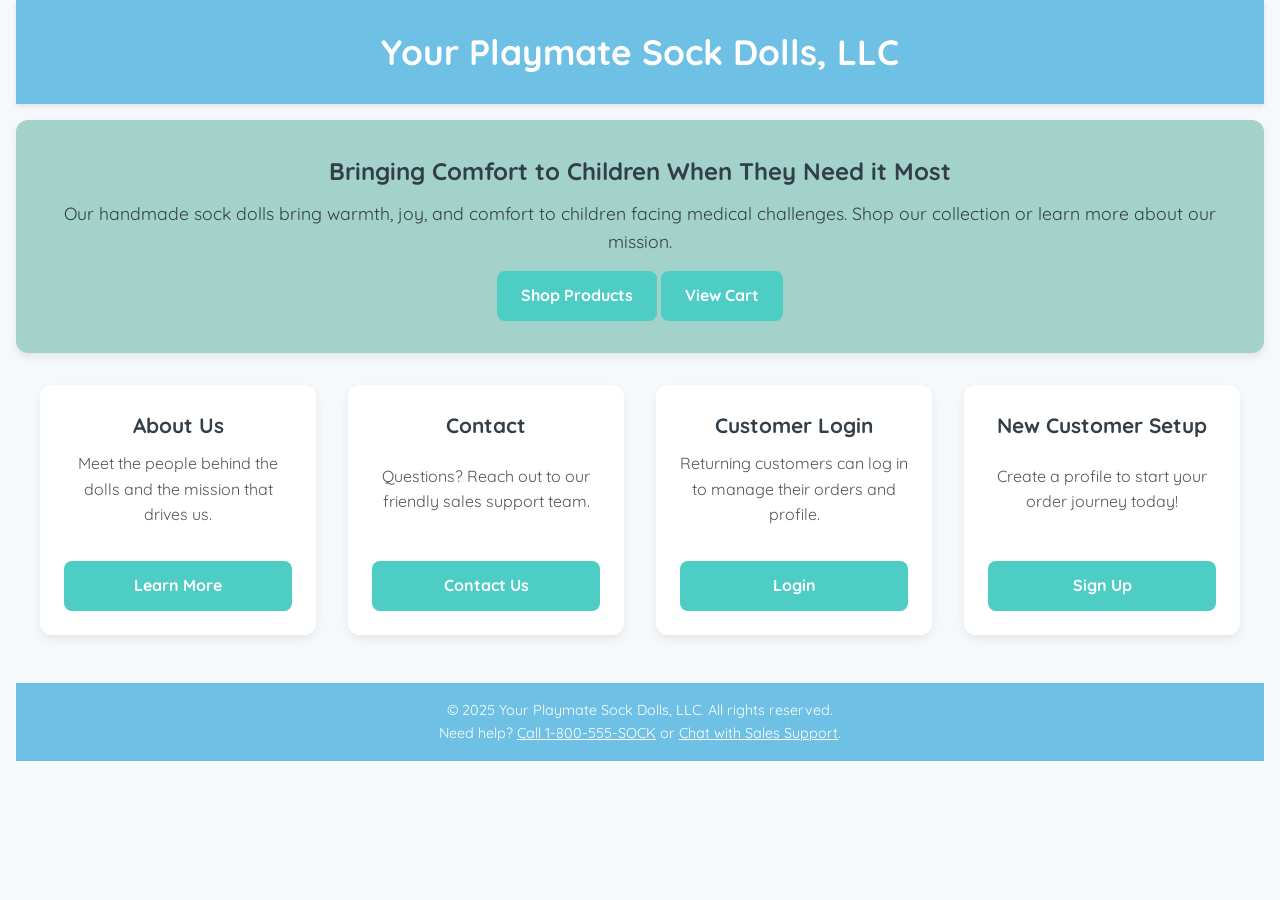
<file: index.html>
<!DOCTYPE html>
<html lang="en">
<head>
    <meta charset="UTF-8" />
    <meta name="viewport" content="width=device-width, initial-scale=1.0" />
    <title>Your Playmate Sock Dolls - Home</title>
    <link rel="stylesheet" href="css/styles.css" />
    <link href="https://fonts.googleapis.com/css2?family=Quicksand:wght@400;600&display=swap" rel="stylesheet">
    <link rel="icon" href="images/favicon.ico" type="image/x-icon">
</head>
<body>

    <header>
        <h1>Your Playmate Sock Dolls, LLC</h1>
    </header>

    <main>
        <section class="hero">
            <h2>Bringing Comfort to Children When They Need it Most</h2>
            <p>Our handmade sock dolls bring warmth, joy, and comfort to children facing medical challenges. Shop our collection or learn more about our mission.</p>

            <div class="button-group">
                <a href="products.html" class="button">Shop Products</a>
                <a href="cart.html" class="button">View Cart</a>
            </div>
        </section>

        <section class="card-grid">
            <div class="card">
                <h3>About Us</h3>
                <p>Meet the people behind the dolls and the mission that drives us.</p>
                <a href="about.html" class="button">Learn More</a>
            </div>

            <div class="card">
                <h3>Contact</h3>
                <p>Questions? Reach out to our friendly sales support team.</p>
                <a href="contact.html" class="button">Contact Us</a>
            </div>

            <div class="card">
                <h3>Customer Login</h3>
                <p>Returning customers can log in to manage their orders and profile.</p>
                <a href="login.html" class="button">Login</a>
            </div>

            <div class="card">
                <h3>New Customer Setup</h3>
                <p>Create a profile to start your order journey today!</p>
                <a href="register.html" class="button">Sign Up</a>
            </div>
        </section>
    </main>

    <footer>
        <p>&copy; 2025 Your Playmate Sock Dolls, LLC. All rights reserved.</p>
        <p>Need help? <a href="tel:1-800-555-SOCK" style="color: white; text-decoration: underline;">Call 1-800-555-SOCK</a> or <a href="contact.html" style="color: white; text-decoration: underline;">Chat with Sales Support</a>.</p>
    </footer>

</body>
</html>
</file>
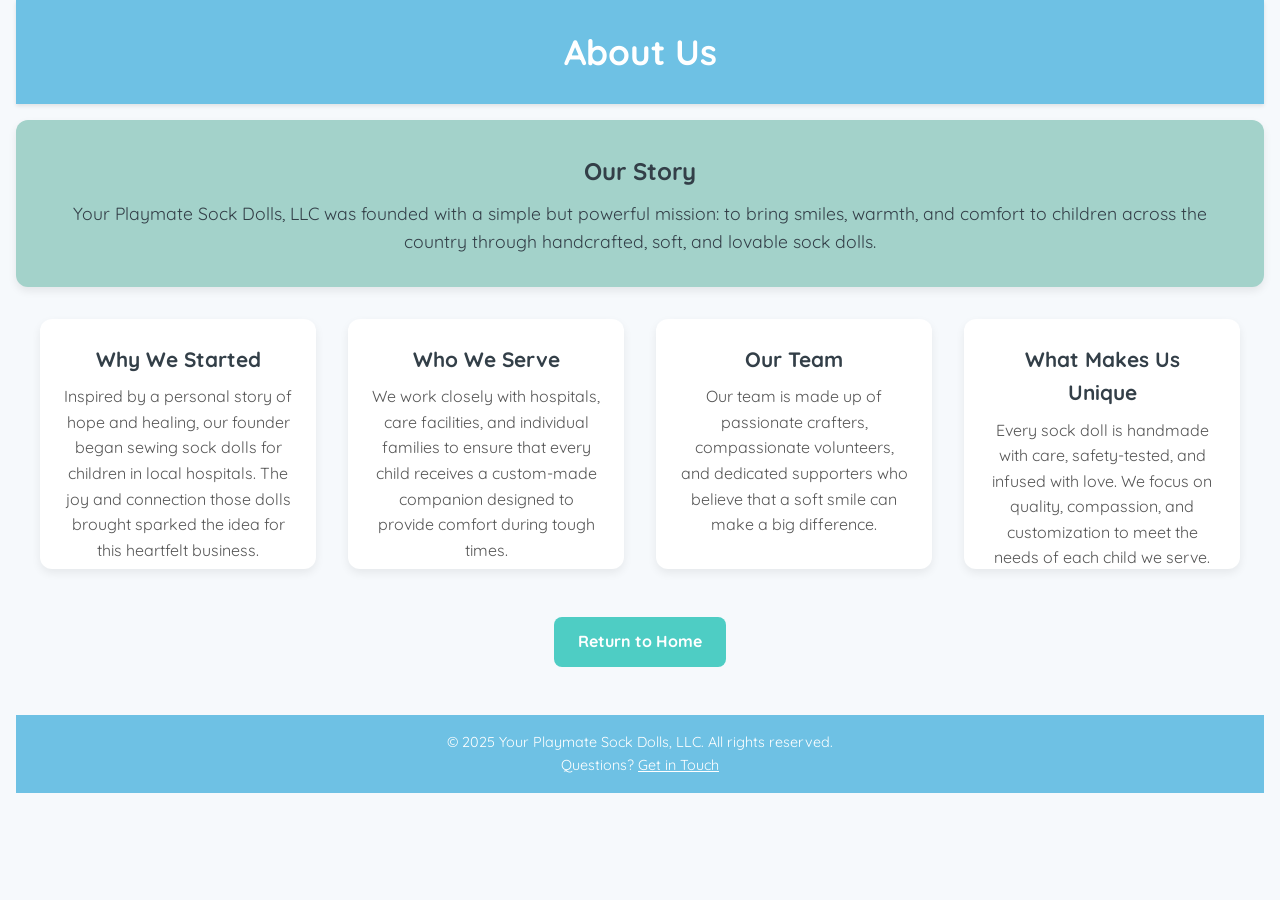
<file: about.html>
<!DOCTYPE html>
<html lang="en">
<head>
    <meta charset="UTF-8" />
    <meta name="viewport" content="width=device-width, initial-scale=1.0" />
    <title>About Us - Your Playmate Sock Dolls</title>
    <link rel="stylesheet" href="css/styles.css" />
    <link href="https://fonts.googleapis.com/css2?family=Quicksand:wght@400;600&display=swap" rel="stylesheet">
    <link rel="icon" href="images/favicon.ico" type="image/x-icon">
</head>
<body>

    <header>
        <h1>About Us</h1>
    </header>

    <main>
        <section class="hero">
            <h2>Our Story</h2>
            <p>Your Playmate Sock Dolls, LLC was founded with a simple but powerful mission: to bring smiles, warmth, and comfort to children across the country through handcrafted, soft, and lovable sock dolls.</p>
        </section>

        <section class="card-grid">
            <div class="card">
                <h3>Why We Started</h3>
                <p>Inspired by a personal story of hope and healing, our founder began sewing sock dolls for children in local hospitals. The joy and connection those dolls brought sparked the idea for this heartfelt business.</p>
            </div>

            <div class="card">
                <h3>Who We Serve</h3>
                <p>We work closely with hospitals, care facilities, and individual families to ensure that every child receives a custom-made companion designed to provide comfort during tough times.</p>
            </div>

            <div class="card">
                <h3>Our Team</h3>
                <p>Our team is made up of passionate crafters, compassionate volunteers, and dedicated supporters who believe that a soft smile can make a big difference.</p>
            </div>

            <div class="card">
                <h3>What Makes Us Unique</h3>
                <p>Every sock doll is handmade with care, safety-tested, and infused with love. We focus on quality, compassion, and customization to meet the needs of each child we serve.</p>
            </div>
        </section>

        <div style="text-align: center; margin-top: 2rem;">
            <a href="index.html" class="button">Return to Home</a>
        </div>
    </main>

    <footer>
        <p>&copy; 2025 Your Playmate Sock Dolls, LLC. All rights reserved.</p>
        <p>Questions? <a href="contact.html" style="color: white; text-decoration: underline;">Get in Touch</a></p>
    </footer>

</body>
</html>
</file>
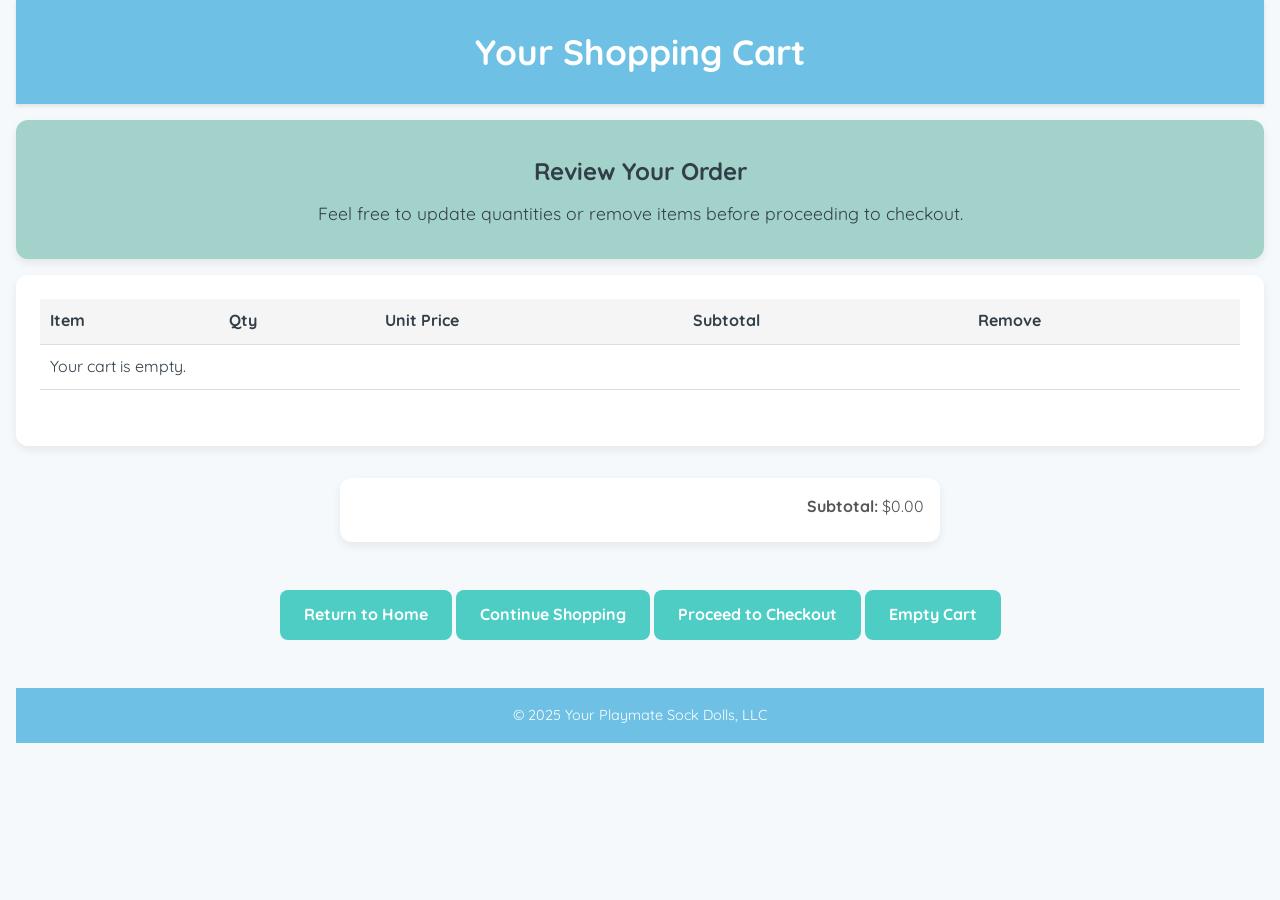
<file: cart.html>
<!DOCTYPE html>
<html lang="en">
<head>
    <meta charset="UTF-8" />
    <meta name="viewport" content="width=device-width, initial-scale=1.0" />
    <title>Your Cart - Your Playmate Sock Dolls</title>
    <link rel="stylesheet" href="css/styles.css" />
    <link href="https://fonts.googleapis.com/css2?family=Quicksand:wght@400;600&display=swap" rel="stylesheet">
    <link rel="icon" href="images/favicon.ico" type="image/x-icon">
</head>
<body>
    <header class="site-header">
        <h1>Your Shopping Cart</h1>
    </header>

    <main class="container">
        <section class="hero">
            <h2>Review Your Order</h2>
            <p>Feel free to update quantities or remove items before proceeding to checkout.</p>
        </section>

        <section class="product-card">
            <table class="cart-table">
                <thead>
                    <tr>
                        <th>Item</th>
                        <th>Qty</th>
                        <th>Unit Price</th>
                        <th>Subtotal</th>
                        <th>Remove</th>
                    </tr>
                </thead>
                <tbody id="cart-items">
                    <!-- Cart items will be built dynamically by cart-checkout.js -->
                </tbody>
            </table>
        </section>
        <div class="cart-summary-wrapper">
            <section class="card summary-card" style="max-width: 600px; margin: 2rem auto; text-align: right;">
                <p><strong>Subtotal:</strong> <span class="summary-subtotal">$0.00</span></p>
            </section>
        </div>

        <div class="submit-wrapper">
            <a href="index.html" class="button">Return to Home</a>
            <a href="products.html" class="button">Continue Shopping</a>
            <a href="checkout.html" class="button">Proceed to Checkout</a>
            <a href="" class="button" onclick="clearCartAndReload()">Empty Cart</a>
        </div>
    </main>

    <footer class="site-footer">
        <p>&copy; 2025 Your Playmate Sock Dolls, LLC</p>
    </footer>

    <script src="js/cart-manager.js"></script>
    <script src="js/cart-checkout.js"></script>
</body>
</html>
</file>
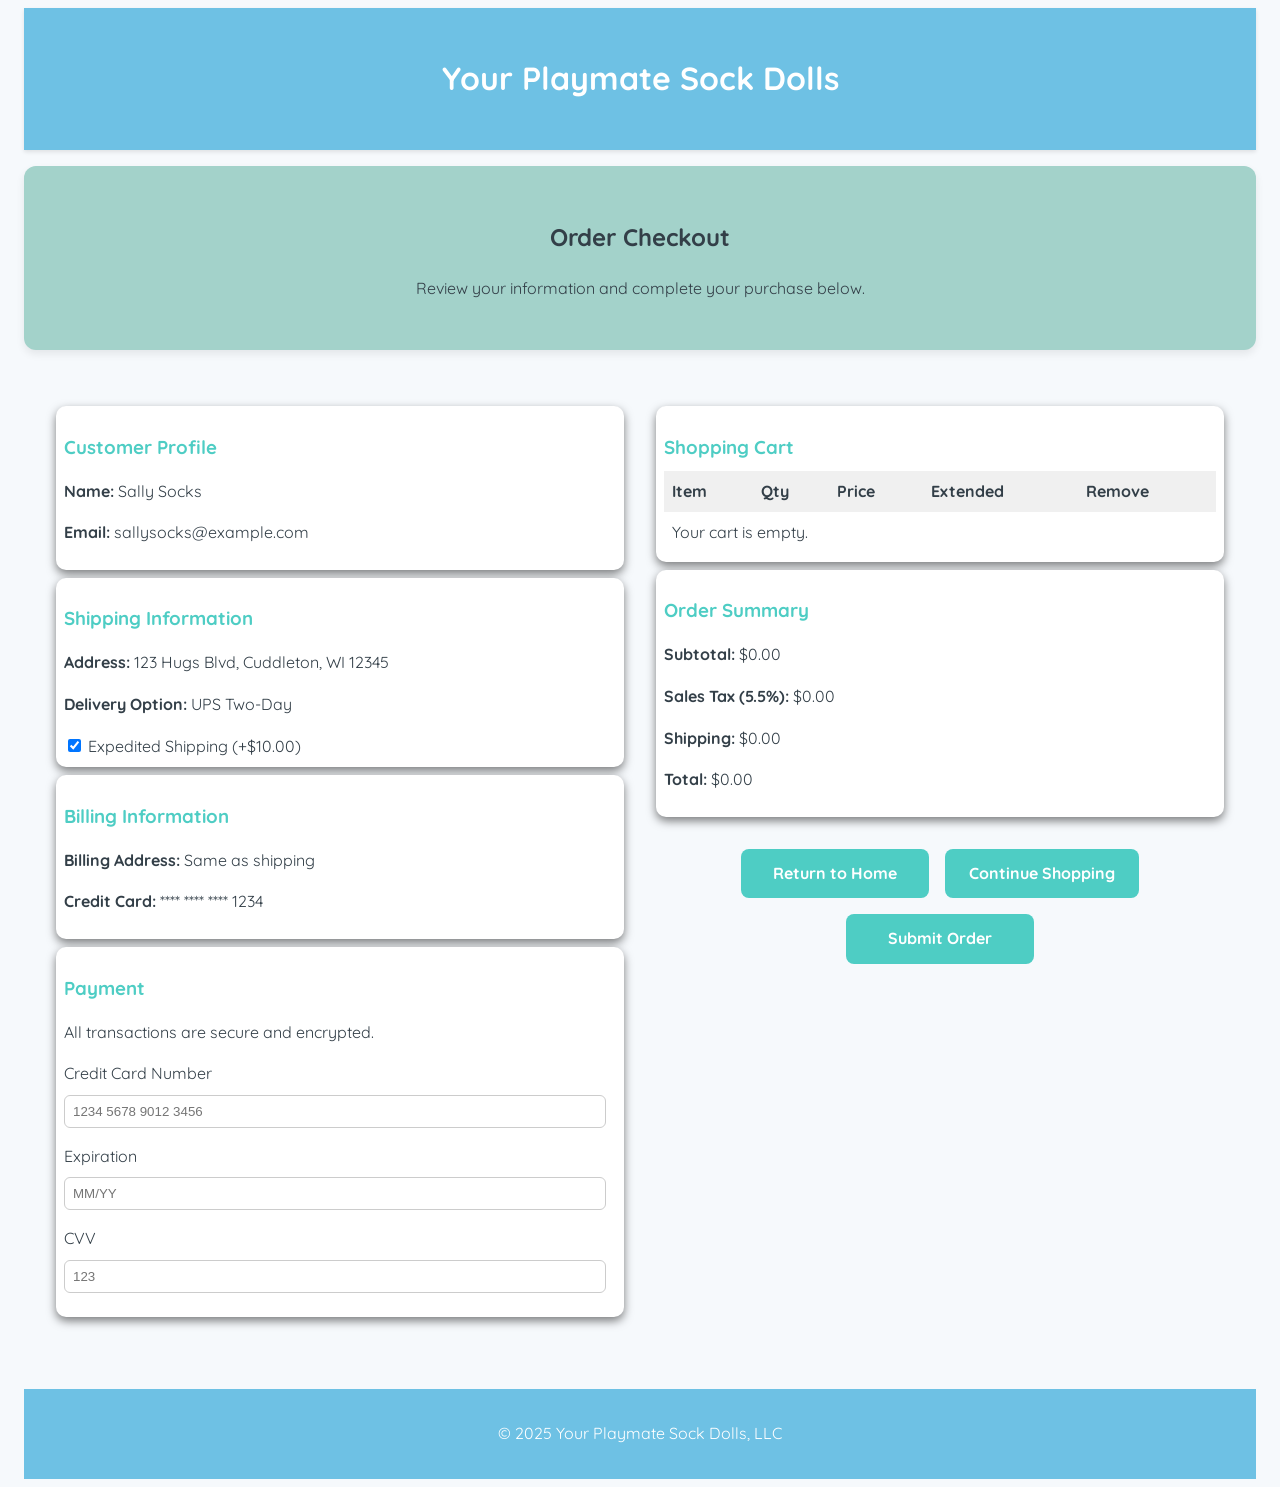
<file: checkout.html>
<!DOCTYPE html>
<html lang="en">
<head>
    <meta charset="UTF-8" />
    <meta name="viewport" content="width=device-width, initial-scale=1.0" />
    <title>Order Checkout - Your Playmate Sock Dolls</title>
    <link rel="stylesheet" href="css/checkout.css" />
    <link href="https://fonts.googleapis.com/css2?family=Quicksand:wght@400;600&display=swap" rel="stylesheet">
    <link rel="icon" href="images/favicon.ico" type="image/x-icon">
</head>
<body>
    <header class="site-header">
        <h1>Your Playmate Sock Dolls</h1>
    </header>

    <section class="hero">
        <h2>Order Checkout</h2>
        <p>Review your information and complete your purchase below.</p>
    </section>

    <main class="checkout-grid">
        <section class="left-column">
            <div class="card">
                <h3>Customer Profile</h3>
                <p><strong>Name:</strong> Sally Socks</p>
                <p><strong>Email:</strong> sallysocks@example.com</p>
            </div>

            <div class="card">
                <h3>Shipping Information</h3>
                <p><strong>Address:</strong> 123 Hugs Blvd, Cuddleton, WI 12345</p>
                <p><strong>Delivery Option:</strong> UPS Two-Day</p>
                <label><input type="checkbox" id="expedited-shipping" checked /> Expedited Shipping (+$10.00)</label>
            </div>

            <div class="card">
                <h3>Billing Information</h3>
                <p><strong>Billing Address:</strong> Same as shipping</p>
                <p><strong>Credit Card:</strong> **** **** **** 1234</p>
            </div>

            <div class="card">
                <h3>Payment</h3>
                <p>All transactions are secure and encrypted.</p>
                <label for="card">Credit Card Number</label>
                <input type="text" id="card" placeholder="1234 5678 9012 3456" />
                <label for="exp">Expiration</label>
                <input type="text" id="exp" placeholder="MM/YY" />
                <label for="cvv">CVV</label>
                <input type="text" id="cvv" placeholder="123" />
            </div>
        </section>

        <section class="right-column">
            <div class="card">
                <h3>Shopping Cart</h3>
                <table>
                    <thead>
                        <tr>
                            <th>Item</th>
                            <th>Qty</th>
                            <th>Price</th>
                            <th>Extended</th>
                            <th>Remove</th>
                        </tr>
                    </thead>
                    <tbody id="cart-items">
                        <!-- Cart items here -->
                    </tbody>
                </table>
            </div>

            <div class="card">
                <h3>Order Summary</h3>
                <p><strong>Subtotal:</strong> <span class="summary-subtotal">$0.00</span></p>
                <p><strong>Sales Tax (5.5%):</strong> <span class="summary-tax">$0.00</span></p>
                <p><strong>Shipping:</strong> <span class="summary-shipping">$0.00</span></p>
                <p><strong>Total:</strong> <span class="total-amount">$0.00</span></p>
            </div>

            <div class="submit-wrapper">
                <a href="index.html" class="btn">Return to Home</a>
                <a href="products.html" class="btn">Continue Shopping</a>
                <a href="confirmation.html" class="btn">Submit Order</a>
            </div>
        </section>
    </main>

    <footer class="site-footer">
        <p>&copy; 2025 Your Playmate Sock Dolls, LLC</p>
    </footer>
    <script src="js/cart-checkout.js"></script>
</body>
</html>
</file>
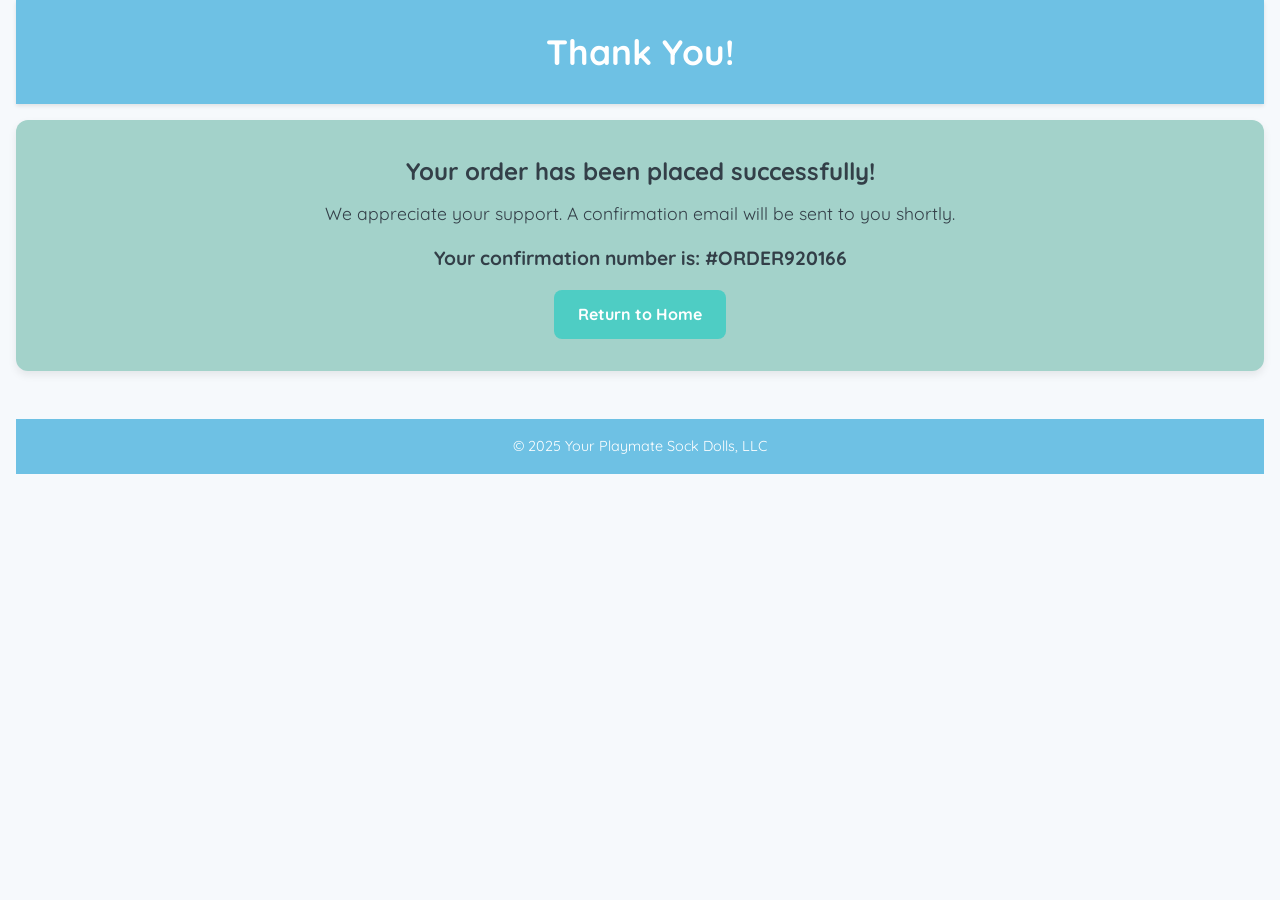
<file: confirmation.html>
<!DOCTYPE html>
<html lang="en">
<head>
    <meta charset="UTF-8">
    <title>Order Confirmation</title>
    <link rel="stylesheet" href="css/styles.css">
    <link href="https://fonts.googleapis.com/css2?family=Quicksand:wght@400;600&display=swap" rel="stylesheet">
    <link rel="icon" href="images/favicon.ico" type="image/x-icon">
</head>
<body>
    <header class="site-header">
        <h1>Thank You!</h1>
    </header>

    <main class="container">
        <section class="hero">
            <h2>Your order has been placed successfully!</h2>
            <p>We appreciate your support. A confirmation email will be sent to you shortly.</p>
            <p id="order-number" style="margin-top: 1rem; font-weight: bold; font-size: 1.2rem;"></p>
            <a href="index.html" class="button">Return to Home</a>
        </section>
    </main>

    <footer class="site-footer">
        <p>&copy; 2025 Your Playmate Sock Dolls, LLC</p>
    </footer>

    <script>
        localStorage.removeItem('cart');
        // Generate a random order number
        function generateOrderNumber() {
            const randomNum = Math.floor(100000 + Math.random() * 900000);
            return `#ORDER${randomNum}`;
        }

        // Insert order number into the page
        const orderNumberElement = document.getElementById('order-number');
        if (orderNumberElement) {
            orderNumberElement.textContent = `Your confirmation number is: ${generateOrderNumber()}`;
        }
    </script>
</body>
</html>
</file>
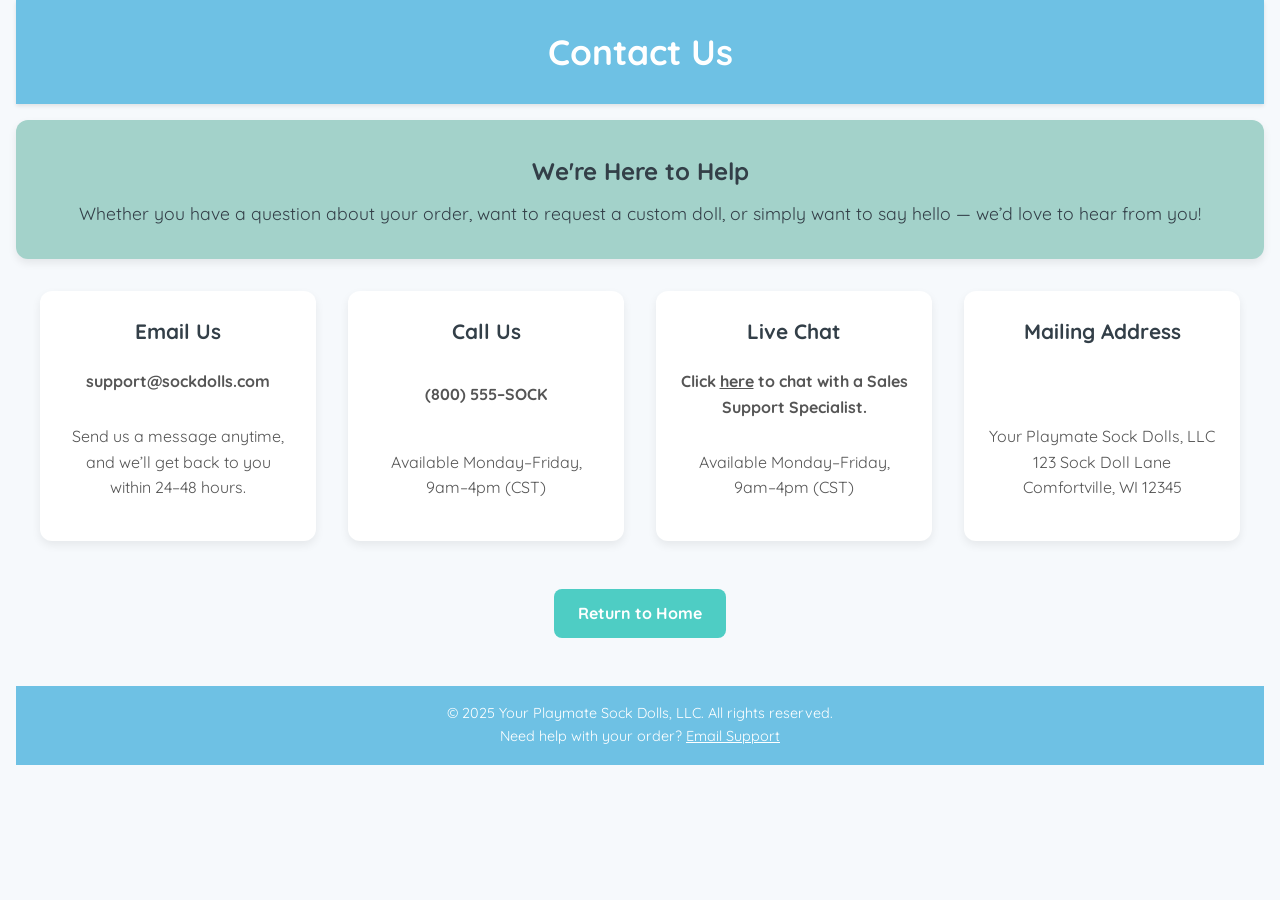
<file: contact.html>
<!DOCTYPE html>
<html lang="en">
<head>
    <meta charset="UTF-8" />
    <meta name="viewport" content="width=device-width, initial-scale=1.0" />
    <title>Contact Us - Your Playmate Sock Dolls</title>
    <link rel="stylesheet" href="css/styles.css" />
    <link href="https://fonts.googleapis.com/css2?family=Quicksand:wght@400;600&display=swap" rel="stylesheet">
    <link rel="icon" href="images/favicon.ico" type="image/x-icon">
</head>
<body>

    <header>
        <h1>Contact Us</h1>
    </header>

    <main>
        <section class="hero">
            <h2>We're Here to Help</h2>
            <p>Whether you have a question about your order, want to request a custom doll, or simply want to say hello — we’d love to hear from you!</p>
        </section>

        <section class="card-grid">
            <div class="card">
                <h3>Email Us</h3>
                <p><strong>support@sockdolls.com</strong></p>
                <p>Send us a message anytime, and we’ll get back to you within 24–48 hours.</p>
            </div>

            <div class="card">
                <h3>Call Us</h3>
                <p><strong>(800) 555–SOCK</strong></p>
                <p>Available Monday–Friday, 9am–4pm (CST)</p>
            </div>

            <div class="card">
                <h3>Live Chat</h3>
                <p><strong>Click <u>here</u> to chat with a Sales Support Specialist.</strong></p>
                <p>Available Monday–Friday, 9am–4pm (CST)</p>
            </div>

            <div class="card">
                <h3>Mailing Address</h3>
                <p>
                    Your Playmate Sock Dolls, LLC<br />
                    123 Sock Doll Lane<br />
                    Comfortville, WI 12345
                </p>
            </div>
        </section>

        <div style="text-align: center; margin-top: 2rem;">
            <a href="index.html" class="button">Return to Home</a>
        </div>
    </main>

    <footer>
        <p>&copy; 2025 Your Playmate Sock Dolls, LLC. All rights reserved.</p>
        <p>Need help with your order? <a href="mailto:support@sockdolls.com" style="color: white; text-decoration: underline;">Email Support</a></p>
    </footer>

</body>
</html>
</file>
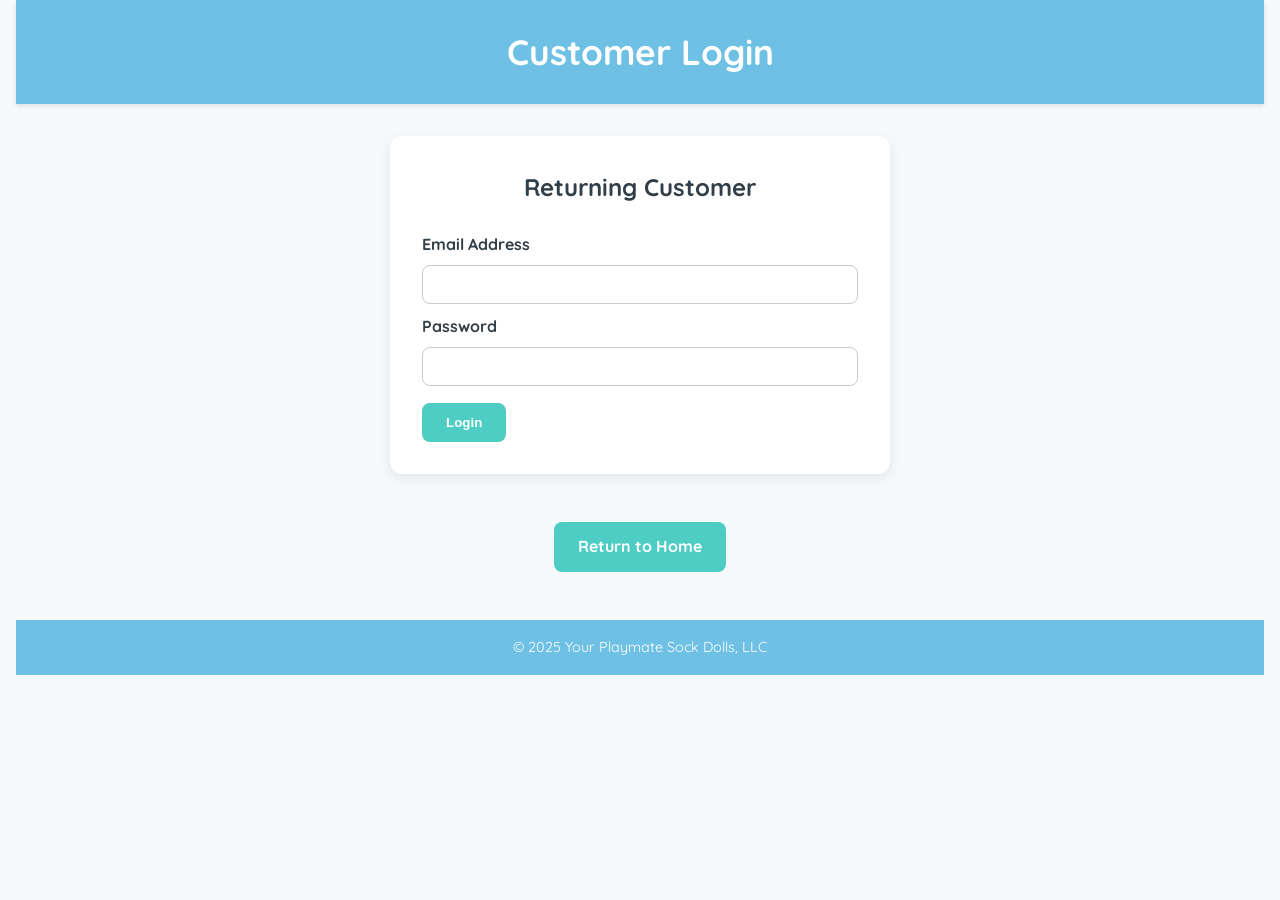
<file: login.html>
<!DOCTYPE html>
<html lang="en">
<head>
    <meta charset="UTF-8" />
    <meta name="viewport" content="width=device-width, initial-scale=1.0" />
    <title>Customer Login - Your Playmate Sock Dolls</title>
    <link rel="stylesheet" href="css/styles.css" />
    <link rel="stylesheet" href="css/forms.css" />
    <link href="https://fonts.googleapis.com/css2?family=Quicksand:wght@400;600&display=swap" rel="stylesheet">
    <link rel="icon" href="images/favicon.ico" type="image/x-icon">
</head>
<body>
    <header class="site-header">
        <h1>Customer Login</h1>
    </header>

    <main class="container">
        <section class="form-card">
            <h2>Returning Customer</h2>
            <form id="loginForm">
                <label for="email">Email Address</label>
                <input type="email" id="email" required />

                <label for="password">Password</label>
                <input type="password" id="password" required />

                <button type="submit" class="btn">Login</button>
            </form>

            <div id="loginMessage" class="success-message" style="display:none;">
                Login successful! Redirecting to homepage...
            </div>
        </section>
        <div style="text-align: center; margin-top: 2rem;">
            <a href="index.html" class="button">Return to Home</a>
        </div>
    </main>

    <footer class="site-footer">
        <p>&copy; 2025 Your Playmate Sock Dolls, LLC</p>
    </footer>

    <script>
    document.getElementById('loginForm').addEventListener('submit', function (e) {
      e.preventDefault();
      document.getElementById('loginMessage').style.display = 'block';
      setTimeout(() => window.location.href = 'index.html', 2000);
    });
    </script>
</body>
</html>
</file>
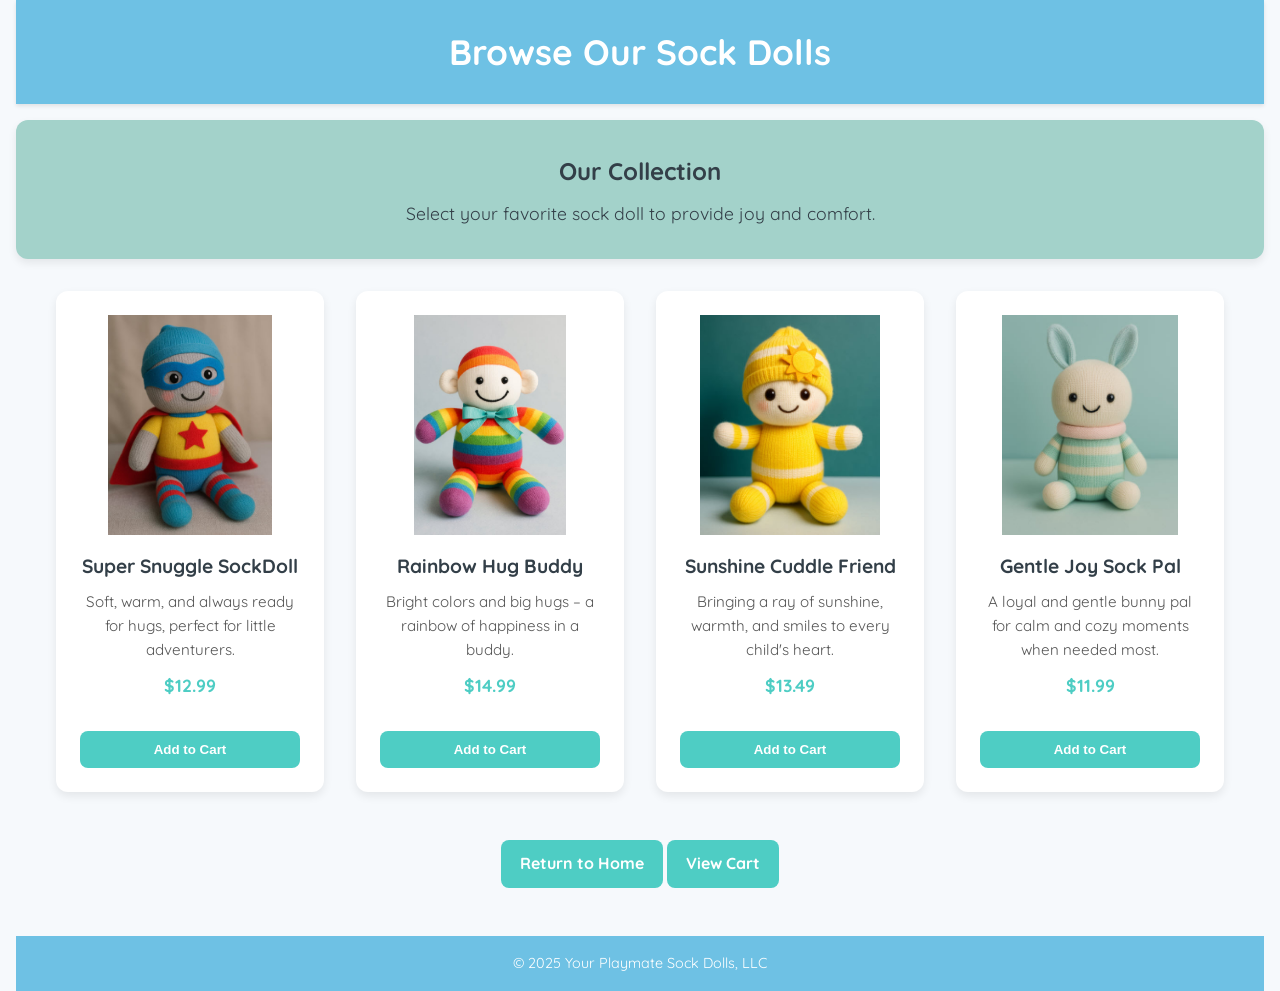
<file: products.html>
<!DOCTYPE html>
<html lang="en">
<head>
    <meta charset="UTF-8" />
    <meta name="viewport" content="width=device-width, initial-scale=1.0" />
    <title>Products - Your Playmate Sock Dolls</title>
    <link rel="stylesheet" href="css/styles.css" />
    <link rel="stylesheet" href="css/products.css" />
    <link href="https://fonts.googleapis.com/css2?family=Quicksand:wght@400;600&display=swap" rel="stylesheet">
    <link rel="icon" href="images/favicon.ico" type="image/x-icon">
</head>
<body>
    <header class="site-header">
        <h1>Browse Our Sock Dolls</h1>
    </header>

    <main class="container">
        <section class="hero">
            <h2>Our Collection</h2>
            <p>Select your favorite sock doll to provide joy and comfort.</p>
        </section>

        <div class="product-grid">
            <!-- Product 1 -->
            <div class="product-card">
                <img src="images/SuperSnuggleSockDoll.jpg" alt="Super Snuggle Sock Doll">
                <h3>Super Snuggle SockDoll</h3>
                <p>Soft, warm, and always ready for hugs, perfect for little adventurers.</p>
                <p class="price">$12.99</p>
                <button class="button" onclick="handleAddToCart(1, 'Super Snuggle Sock Doll', 12.99)">Add to Cart</button>
            </div>

            <!-- Product 2 -->
            <div class="product-card">
                <img src="images/RainbowHugBuddy.jpg" alt="Rainbow Hug Buddy">
                <h3>Rainbow Hug Buddy</h3>
                <p>Bright colors and big hugs – a rainbow of happiness in a buddy.</p>
                <p class="price">$14.99</p>
                <button class="button" onclick="handleAddToCart(2, 'Rainbow Hug Buddy', 14.99)">Add to Cart</button>
            </div>

            <!-- Product 3 -->
            <div class="product-card">
                <img src="images/SunshineCuddleFriend.jpg" alt="Sunshine Cuddle Friend">
                <h3>Sunshine Cuddle Friend</h3>
                <p>Bringing a ray of sunshine, warmth, and smiles to every child's heart.</p>
                <p class="price">$13.49</p>
                <button class="button" onclick="handleAddToCart(3, 'Sunshine Cuddle Friend', 13.49)">Add to Cart</button>
            </div>

            <!-- Product 4 -->
            <div class="product-card">
                <img src="images/GentleJoySockPal.jpg" alt="Gentle Joy Sock Pal">
                <h3>Gentle Joy Sock Pal</h3>
                <p>A loyal and gentle bunny pal for calm and cozy moments when needed most.</p>
                <p class="price">$11.99</p>
                <button class="button" onclick="handleAddToCart(4, 'Gentle Joy Sock Pal', 11.99)">Add to Cart</button>
            </div>
        </div>
        <div class="submit-wrapper">
            <a href="index.html" class="button">Return to Home</a>
            <a href="cart.html" class="button">View Cart</a>
        </div>
    </main>

    <footer class="site-footer">
        <p>&copy; 2025 Your Playmate Sock Dolls, LLC</p>
    </footer>

    <div id="toast" class="hidden">Item added to cart!</div>

    <script src="js/cart-manager.js"></script>
    <script>
        function handleAddToCart(id, name, price) {
            const product = {
                id: id,
                name: name,
                price: price
            };
            addToCart(product);
        }
    </script>
</body>
</html>
</file>
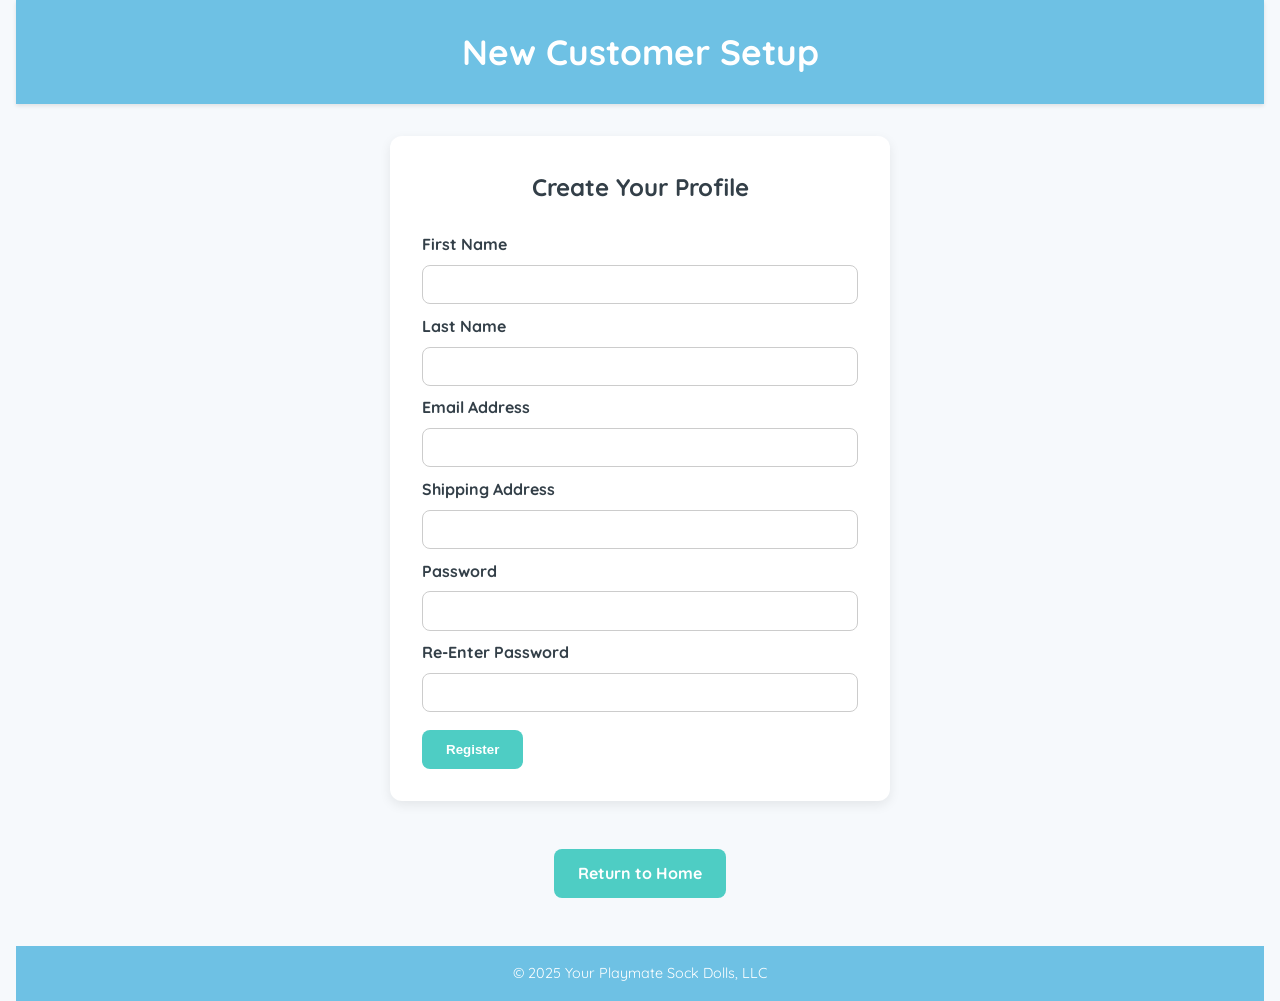
<file: register.html>
<!DOCTYPE html>
<html lang="en">
<head>
    <meta charset="UTF-8" />
    <meta name="viewport" content="width=device-width, initial-scale=1.0" />
    <title>New Customer Registration - Your Playmate Sock Dolls</title>
    <link rel="stylesheet" href="css/styles.css" />
    <link rel="stylesheet" href="css/forms.css" />
    <link href="https://fonts.googleapis.com/css2?family=Quicksand:wght@400;600&display=swap" rel="stylesheet">
    <link rel="icon" href="images/favicon.ico" type="image/x-icon">
</head>
<body>
    <header class="site-header">
        <h1>New Customer Setup</h1>
    </header>

    <main class="container">
        <section class="form-card">
            <h2>Create Your Profile</h2>
            <form id="registerForm">
                <label for="name">First Name</label>
                <input type="text" id="name" required />

                <label for="name">Last Name</label>
                <input type="text" id="name" required />

                <label for="email">Email Address</label>
                <input type="email" id="email" required />

                <label for="address">Shipping Address</label>
                <input type="text" id="address" required />

                <label for="password">Password</label>
                <input type="password" id="password" required />

                <label for="password">Re-Enter Password</label>
                <input type="password" id="password" required />

                <button type="submit" class="btn">Register</button>
            </form>

            <div id="registerMessage" class="success-message" style="display:none;">
                Registration successful! Redirecting to homepage...
            </div>
        </section>
        <div style="text-align: center; margin-top: 2rem;">
            <a href="index.html" class="button">Return to Home</a>
        </div>
    </main>

    <footer class="site-footer">
        <p>&copy; 2025 Your Playmate Sock Dolls, LLC</p>
    </footer>

    <script>
        document.getElementById('registerForm').addEventListener('submit', function (e) {
            e.preventDefault();
            document.getElementById('registerMessage').style.display = 'block';
            setTimeout(() => window.location.href = 'index.html', 2000);
        });
    </script>
</body>
</html>
</file>
<file: css/styles.css>
/* Base Reset and Typography */
* {
    margin: 0;
    padding: 0;
    box-sizing: border-box;
}

body {
    font-family: 'Quicksand', 'Segoe UI', 'Poppins', sans-serif;
    background-color: #F6F9FC;
    color: #333F48;
    line-height: 1.6;
    padding: 0 1rem;
}

/* Header */
header {
    background-color: #6EC1E4;
    padding: 1.5rem 0;
    text-align: center;
    color: white;
    box-shadow: 0 2px 4px rgba(0, 0, 0, 0.1);
}

    header h1 {
        font-size: 2.2rem;
    }

/* Hero Section */
.hero {
    background-color: #A3D2CA;
    padding: 2rem;
    margin: 1rem auto;
    text-align: center;
    border-radius: 12px;
    box-shadow: 0 4px 8px rgba(0, 0, 0, 0.08);
}

    .hero h2 {
        color: #333F48;
        margin-bottom: 0.5rem;
    }

    .hero p {
        font-size: 1.1rem;
        color: #333F48;
    }

/* Button Styling */
.button,
.btn {
    display: inline-block;
    background-color: #4ECDC4;
    color: white;
    padding: 0.75rem 1.5rem;
    margin-top: 1rem;
    border: none;
    border-radius: 8px;
    text-decoration: none;
    font-weight: bold;
    transition: background-color 0.3s ease;
    cursor: pointer;
}

    .button:hover,
    .btn:hover,
    .remove-btn:hover{
        background-color: #43b5b0;
    }

.remove-btn {
    background-color: #4ECDC4;
    border: none;
    color: white;
    font-weight: bold;
    padding: 0.3rem 0.6rem;
    border-radius: 4px;
    cursor: pointer;
}

.card-grid {
    display: grid;
    grid-template-columns: repeat(auto-fit, minmax(240px, 1fr));
    gap: 2rem;
    justify-content: center;
    margin-top: 2rem;
    max-width: 1200px;
    margin-left: auto;
    margin-right: auto;
}

.card {
    background-color: white;
    padding: 1.5rem;
    border-radius: 12px;
    box-shadow: 0 4px 10px rgba(0, 0, 0, 0.07);
    text-align: center;
    transition: transform 0.2s ease;
    display: flex;
    flex-direction: column;
    justify-content: space-between;
    height: 250px;
}

    .card h3 {
        font-size: 1.3rem;
        color: #333F48;
        margin-bottom: 0.5rem;
    }

    .card p {
        font-size: 1rem;
        color: #555;
        margin-bottom: 1rem;
    }

    .card:hover {
        transform: translateY(-5px);
    }

    .product-card {
        background-color: white;
        padding: 1.5rem;
        border-radius: 12px;
        box-shadow: 0 4px 10px rgba(0, 0, 0, 0.07);
        text-align: center;
        transition: transform 0.2s ease;
        display: flex;
        flex-direction: column;
        justify-content: space-between;
    }

/* Tables */
.table-wrapper {
    overflow-x: auto;
}

table {
    width: 100%;
    border-collapse: collapse;
}

th,
td {
    padding: 0.6rem;
    text-align: left;
    border-bottom: 1px solid #ddd;
}

th {
    background-color: #f5f5f5;
    font-weight: bold;
}

input[type="number"],
input[type="text"],
input[type="email"],
input[type="password"] {
    padding: 0.4rem;
    width: 100%;
    margin-top: 0.25rem;
    margin-bottom: 0.75rem;
    border: 1px solid #ccc;
    border-radius: 4px;
}

/* Cart-specific styles */
.cart-table{
    margin-bottom: 2rem;
    padding-bottom: 1rem;
}

.cart-table td input[type="number"] {
    width: 60px;
    max-width: 100%;
    padding: 0.4rem;
    text-align: center;
    margin-bottom: 0rem;
}

.cart-table td:nth-child(2) {
    width: 80px;
    margin-bottom: 2rem;
}


/* Form Submit Section */
.submit-wrapper {
    text-align: center;
    margin-top: 2rem;
}

/* Success Message Styling */
.success-message {
    text-align: center;
    color: green;
    font-weight: bold;
    margin-top: 1rem;
}

/* Footer */
footer {
    background-color: #6EC1E4;
    color: white;
    padding: 1rem;
    text-align: center;
    margin-top: 3rem;
    font-size: 0.9rem;
}

/* Responsive Layout */
@media (max-width: 768px) {
    .grid {
        flex-direction: column;
    }

    .card {
        width: 100%;
    }
}

.card-form-wrapper {
    display: flex;
    justify-content: center;
    margin: 2rem auto;
    padding: 1rem;
}

.form-card {
    max-width: 400px;
    width: 100%;
    display: flex;
    flex-direction: column;
    gap: 1rem;
}

    .form-card input {
        padding: 0.75rem;
        border: 1px solid #ccc;
        border-radius: 6px;
        font-size: 1rem;
    }

.product-image {
    width: 100%;
    height: 275px;
    object-fit: cover;
    border-radius: 8px;
    margin-bottom: 1rem;
}

.card.summary-card {
    display: block;
    padding: 1rem;
    margin-top: 2rem;
    margin-bottom: 2rem;
    text-align: center;
    max-height: 4rem;
}

.cart-summary-wrapper {
    clear: both;
    display: block;
    width: 100%;
}
</file>
<file: css/checkout.css>
body {
    font-family: 'Quicksand', 'Segoe UI', 'Poppins', sans-serif;
    background-color: #F6F9FC;
    color: #333F48;
    line-height: 1.6;
    padding: 0 1rem;
}

.site-header {
    background-color: #6EC1E4;
    padding: 1.5rem 0;
    text-align: center;
    color: white;
    box-shadow: 0 2px 4px rgba(0, 0, 0, 0.1);
}

.hero {
    background-color: #A3D2CA;
    padding: 2rem;
    margin: 1rem auto;
    text-align: center;
    border-radius: 12px;
    box-shadow: 0 4px 8px rgba(0, 0, 0, 0.08);
}

.checkout-grid {
    display: grid;
    grid-template-columns: 1fr 1fr;
    gap: 2rem;
    padding: 2rem;
    max-width: 1200px;
    margin: auto;
}

.card {
    background: white;
    padding: .5rem;
    border-radius: 10px;
    box-shadow: 0 4px 10px rgba(0, 0, 0, 0.5);
    margin: .5rem auto;
}

    .card h3 {
        margin-bottom: .5rem;
        color: #4ECDC4;
    }

input[type="text"],
input[type="number"] {
    width: 95%;
    padding: 0.5rem;
    margin-top: 0.5rem;
    margin-bottom: 1rem;
    border: 1px solid #ccc;
    border-radius: 6px;
}

table {
    width: 100%;
    border-collapse: collapse;
}

th, td {
    text-align: left;
    padding: 0.5rem;
}

th {
    background-color: #f0f0f0;
}

.remove-btn {
    background-color: #4ECDC4;
    border: none;
    color: white;
    font-weight: bold;
    padding: 0.3rem 0.6rem;
    border-radius: 4px;
    cursor: pointer;
}

    .remove-btn:hover {
        background-color: #3bbdb7;
    }

.submit-wrapper {
    display: flex;
    justify-content: center;
    gap: 1rem;
    margin-top: 2rem;
    flex-wrap: wrap; /* enables wrapping on smaller screens */
}

    .submit-wrapper .btn,
    .submit-wrapper .button {
        min-width: 140px;
        text-align: center;
    }


.btn {
    background-color: #4ECDC4;
    color: white;
    padding: 0.75rem 1.5rem;
    border: none;
    border-radius: 8px;
    font-weight: bold;
    cursor: pointer;
    text-decoration: none;
}

    .btn:hover {
        background-color: #3bbdb7;
    }

.site-footer {
    background-color: #6EC1E4;
    color: white;
    text-align: center;
    padding: 1rem;
    margin-top: 2rem;
}

@media (max-width: 768px) {
    .checkout-grid {
        grid-template-columns: 1fr;
    }
}
</file>
<file: css/forms.css>
.form-card {
    max-width: 500px;
    margin: 2rem auto;
    padding: 2rem;
    background-color: #ffffff;
    border-radius: 12px;
    box-shadow: 0 4px 12px rgba(0, 0, 0, 0.08);
    text-align: left;
}

    .form-card h2 {
        text-align: center;
        margin-bottom: .1rem;
        color: #333F48;
    }

    .form-card label {
        display: block;
        margin: 0.5rem 0 0.2rem;
        font-weight: bold;
    }

    .form-card input[type="text"],
    .form-card input[type="email"],
    .form-card input[type="password"],
    .form-card input[type="tel"],
    .form-card input[type="submit"] {
        width: 100%;
        padding: 0.6rem;
        margin-bottom: 0.1rem;
        border: 1px solid #ccc;
        border-radius: 8px;
        font-size: 1rem;
    }

    .form-card input[type="submit"] {
        background-color: #4ECDC4;
        color: white;
        font-weight: bold;
        cursor: pointer;
        transition: background-color 0.3s ease;
    }

        .form-card input[type="submit"]:hover {
            background-color: #43b5b0;
        }
</file>
<file: css/products.css>
/* Product Page Specific Styling */

.product-grid {
    display: grid;
    grid-template-columns: repeat(auto-fit, minmax(260px, 1fr));
    gap: 2rem;
    margin: 2rem auto;
    max-width: 1200px;
    padding: 0 1rem;
}

.product-card {
    background: white;
    padding: 1.5rem;
    border-radius: 12px;
    text-align: center;
    box-shadow: 0 4px 10px rgba(0, 0, 0, 0.08);
    transition: transform 0.2s ease;
}

    .product-card:hover {
        transform: translateY(-5px);
    }

    .product-card img {
        max-width: 100%;
        height: 220px;
        object-fit: contain;
        border-radius: 10px;
        margin-bottom: 1rem;
    }

    .product-card h3 {
        font-size: 1.2rem;
        margin-bottom: 0.5rem;
        color: #333F48;
    }

    .product-card p {
        font-size: 0.95rem;
        margin-bottom: 0.5rem;
        color: #555;
    }

    .product-card .price {
        font-size: 1.1rem;
        font-weight: bold;
        color: #4ECDC4;
        margin-bottom: 1rem;
    }

.button {
    background-color: #4ECDC4;
    color: white;
    padding: 0.7rem 1.2rem;
    border: none;
    border-radius: 8px;
    cursor: pointer;
    font-weight: bold;
    transition: background-color 0.3s ease;
    text-decoration: none;
}

    .button:hover {
        background-color: #43b5b0;
    }

#toast {
    position: fixed;
    bottom: 20px;
    right: 20px;
    background-color: #f7b267;
    color: #fff;
    padding: 1rem 1.5rem;
    border-radius: 10px;
    font-size: 1rem;
    box-shadow: 0px 4px 8px rgba(0,0,0,0.2);
    opacity: 0;
    transition: opacity 0.5s ease;
    z-index: 9999;
}

    #toast.show {
        opacity: 1;
    }
</file>
